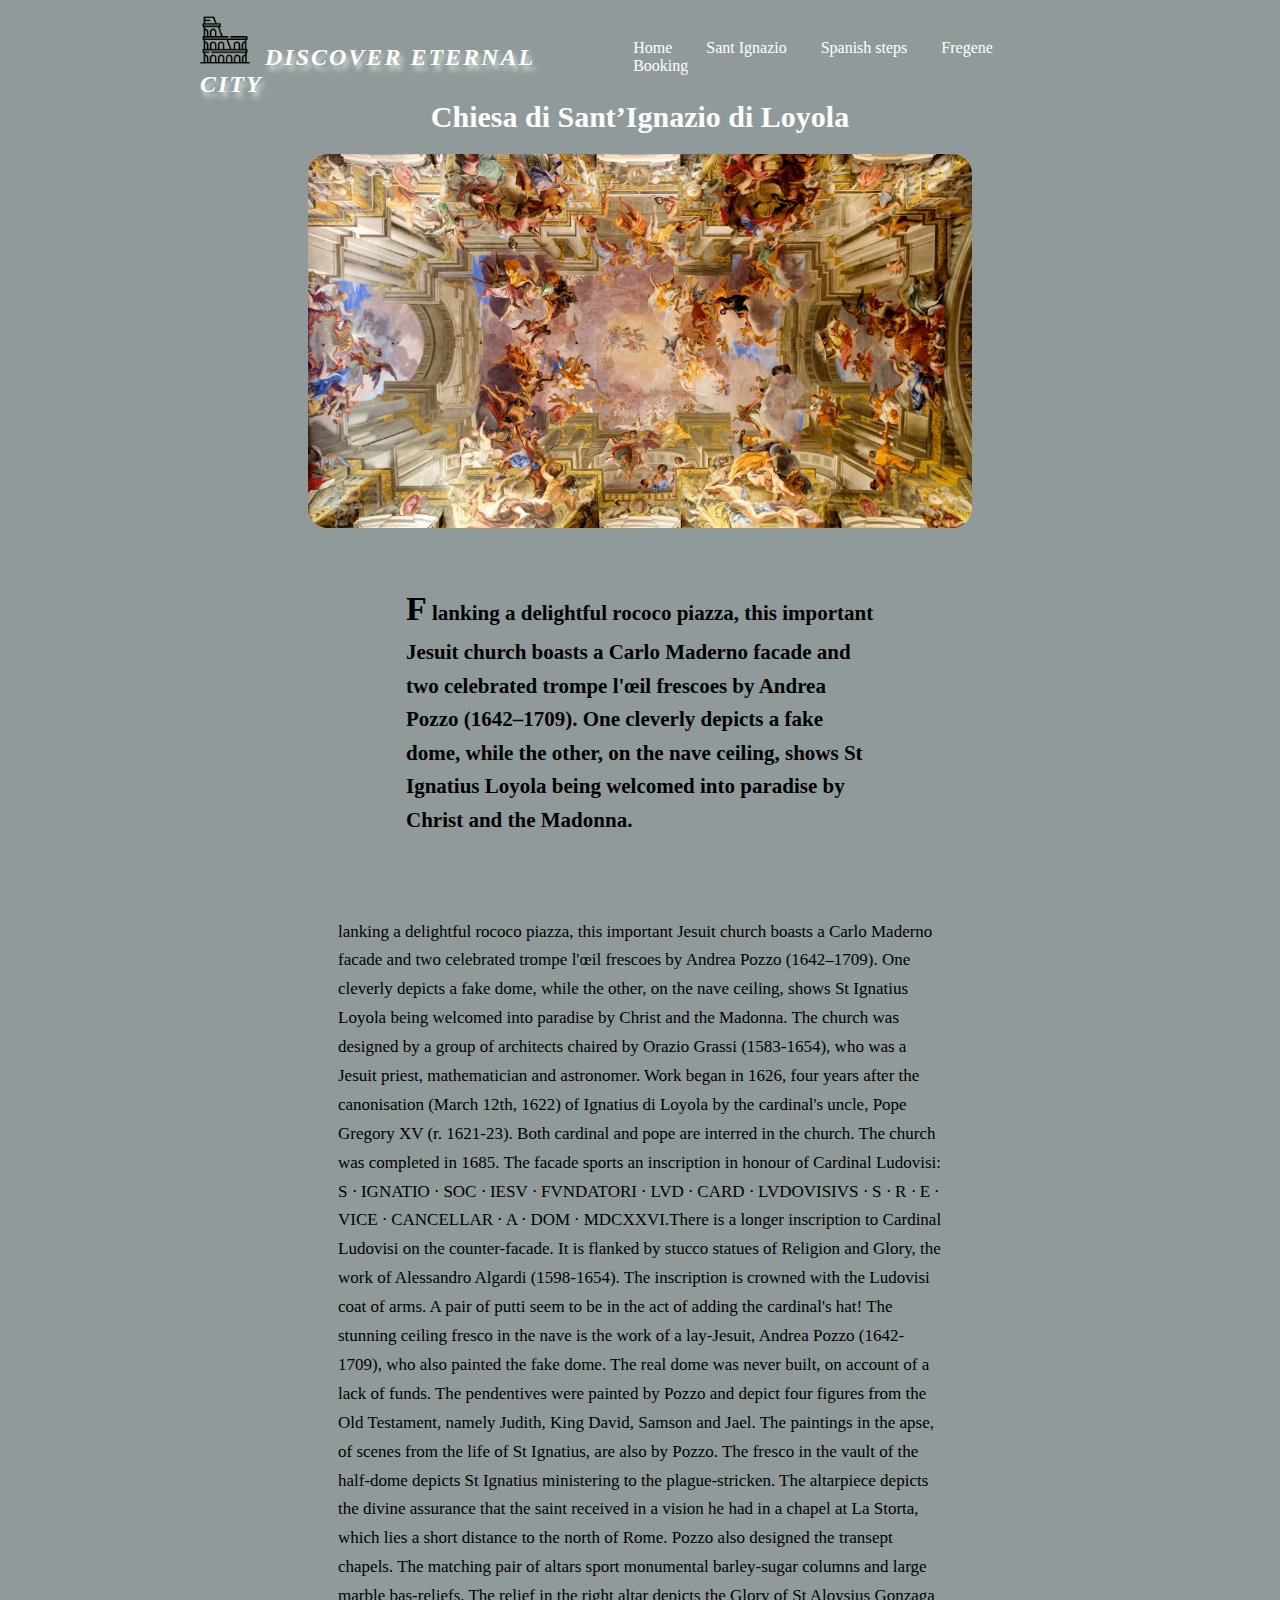
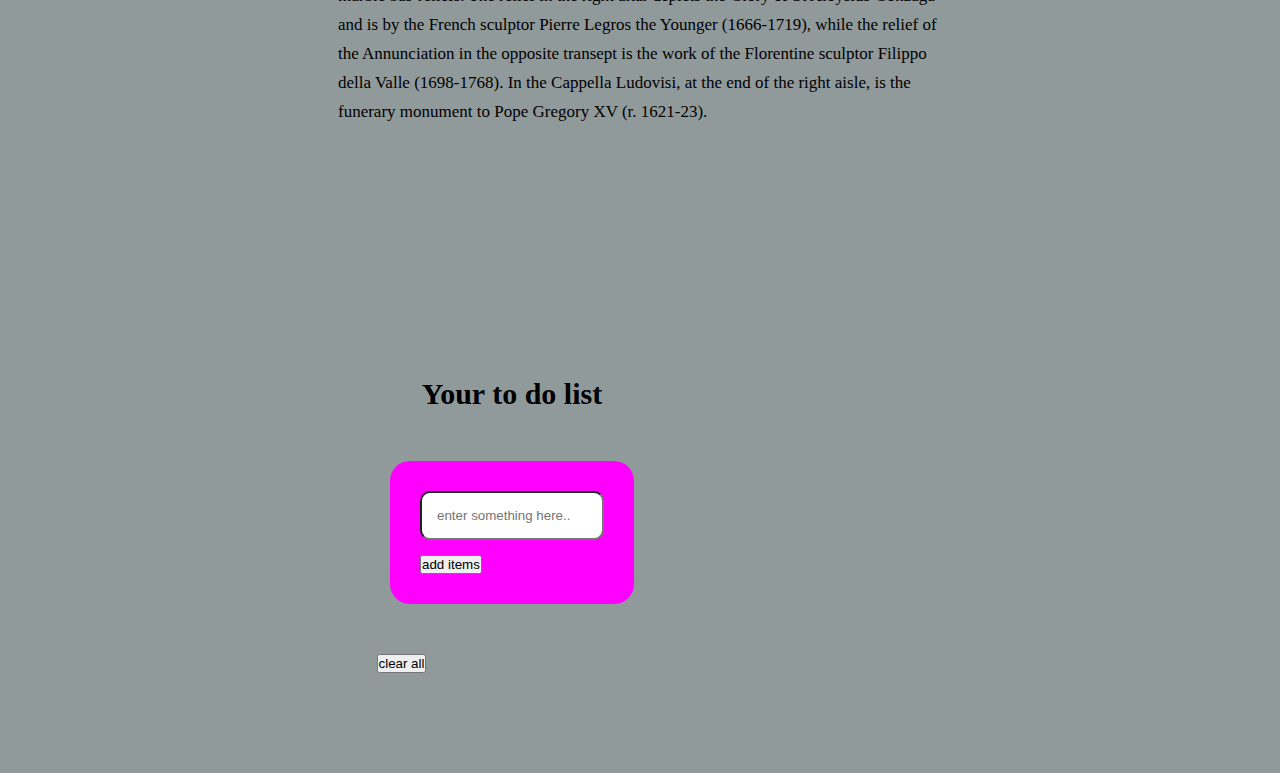
<file: chiesa.html>
<!DOCTYPE html>
<html lang="en">
<head>
    <meta charset="UTF-8">
    <meta http-equiv="X-UA-Compatible" content="IE=edge">
    <meta name="viewport" content="width=device-width, initial-scale=1.0">
    <link rel="stylesheet" href="https://cdnjs.cloudflare.com/ajax/libs/font-awesome/6.2.0/css/all.min.css">
    <link rel="stylesheet" href="newonecss.css">
    <link rel="stylesheet" href="todolist.css">
    <title>Church of Saint Ignazio</title>
</head>
<body>
    <header>
        <a href="index.html" class="pirveli"><img src="images/colosseum.png" alt=""></i>Discover eternal city</a>
        <div class="menu-btn"></div>
        <div class="navigation">
          <div class="navigation-items">
            <a href="index.html" target="_blank">Home</a>
            <a href="chiesa.html" target="_blank"> Sant Ignazio</a>
            <a href="spanishsteps.html" target="_blank">Spanish steps</a>
            <a href="testfregene.html" target="_blank">Fregene</a>
            <a href="test.html" target="_blank">Booking</a>
          </div>
        </div>
      </header>

        <main>
        <section class="churchsection">
          <h2 class="chiesa"> Chiesa di Sant’Ignazio di Loyola</h3>
          <div class="chiesapic"> <img src="images/chiesa.jpg" alt=""></div>

        <h3 class="chiesah3">
           <span class="firstf">F</span> lanking a delightful rococo piazza, this important Jesuit church boasts a Carlo Maderno facade and two celebrated trompe l'œil frescoes by Andrea Pozzo (1642–1709). One cleverly depicts a fake dome, while the other, on the nave ceiling, shows St Ignatius Loyola being welcomed into paradise by Christ and the Madonna.
        </h2>
        <p class="chiesap"> lanking a delightful rococo piazza, this important Jesuit church boasts a Carlo Maderno facade and two celebrated trompe l'œil frescoes by Andrea Pozzo (1642–1709). One cleverly depicts a fake dome, while the other, on the nave ceiling, shows St Ignatius Loyola being welcomed into paradise by Christ and the Madonna. 
            The church was designed by a group of architects chaired by Orazio Grassi (1583-1654), who was a Jesuit priest, mathematician and astronomer. Work began in 1626, four years after the canonisation (March 12th, 1622) of Ignatius di Loyola by the cardinal's uncle, Pope Gregory XV (r. 1621-23). Both cardinal and pope are interred in the church. 

The church was completed in 1685. The facade sports an inscription in honour of Cardinal Ludovisi: S ⋅ IGNATIO ⋅ SOC ⋅ IESV ⋅ FVNDATORI ⋅ LVD ⋅ CARD ⋅ LVDOVISIVS ⋅ S ⋅ R ⋅ E ⋅ VICE ⋅ CANCELLAR ⋅ A ⋅ DOM ⋅ MDCXXVI.
​
There is a longer inscription to Cardinal Ludovisi on the counter-facade. It is flanked by stucco statues of Religion and Glory, the work of Alessandro Algardi (1598-1654). The inscription is crowned with the Ludovisi coat of arms. A pair of putti seem to be in the act of adding the cardinal's hat! 

The stunning ceiling fresco in the nave is the work of a lay-Jesuit, Andrea Pozzo (1642-1709), who also painted the fake dome. The real dome was never built, on account of a lack of funds. The pendentives were painted by Pozzo and depict four figures from the Old Testament, namely Judith, King David, Samson and Jael. 

The paintings in the apse, of scenes from the life of St Ignatius, are also by Pozzo. The fresco in the vault of the half-dome depicts St Ignatius ministering to the plague-stricken. The altarpiece depicts the divine assurance that the saint received in a vision he had in a chapel at La Storta, which lies a short distance to the north of Rome. 

Pozzo also designed the transept chapels. The matching pair of altars sport monumental barley-sugar columns and large marble bas-reliefs. The relief in the right altar depicts the Glory of St Aloysius Gonzaga and is by the French sculptor Pierre Legros the Younger (1666-1719), while the relief of the Annunciation in the opposite transept is the work of the Florentine sculptor Filippo della Valle (1698-1768).

In the Cappella Ludovisi, at the end of the right aisle, is the funerary monument to Pope Gregory XV (r. 1621-23). 

        </p>
         
         
           

            </section>

            <section class="todolist">
              <h6>Your to do list</h6>
              
             
              <div>
                <form action="" id="form-wraper">
                  <input type="text" class="input-form" placeholder="enter something here.."/>
                  <button class="btn-add">add items</button>
                </form>
          
                <ul class="ul-items"></ul>
                <button class="clear-all">clear all</button>
              </div>
             
            </section>
  
        </main>
        <script src="todolist.js"></script>

    <script src="newonescript.js"></script>
</body>
</html>
</file>
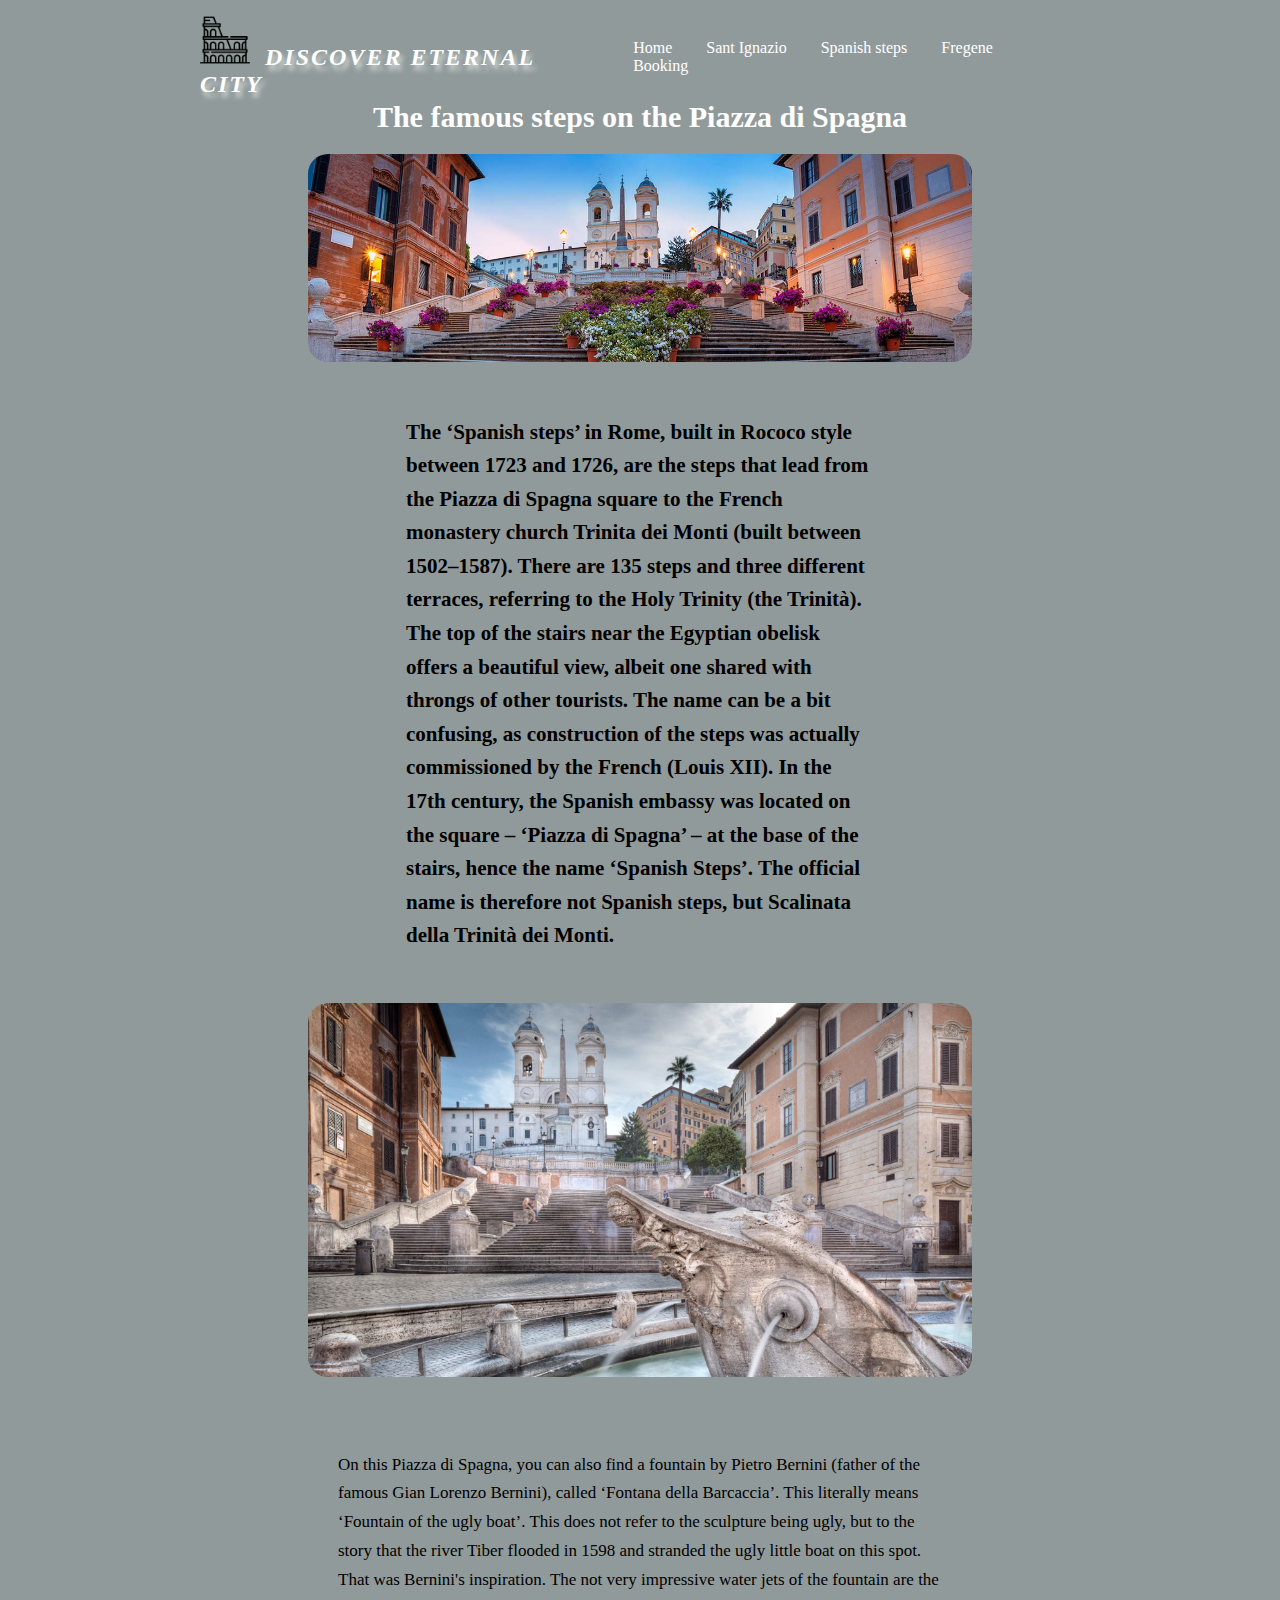
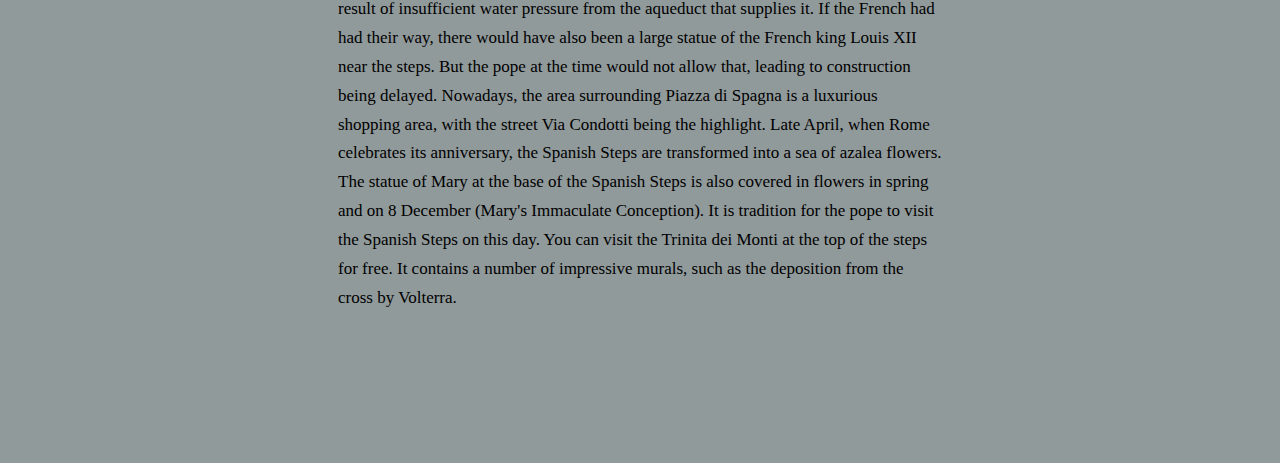
<file: spanishsteps.html>
<!DOCTYPE html>
<html lang="en">
<head>
    <meta charset="UTF-8">
    <meta http-equiv="X-UA-Compatible" content="IE=edge">
    <meta name="viewport" content="width=device-width, initial-scale=1.0">
    <link rel="stylesheet" href="https://cdnjs.cloudflare.com/ajax/libs/font-awesome/6.2.0/css/all.min.css">
    <link rel="stylesheet" href="newonecss.css">
    <title>Spanish steps</title>
</head>
<body>
    <header>
        <a href="index.html" class="pirveli"><img src="images/colosseum.png" alt=""></i>Discover eternal city</a>
        <div class="menu-btn"></div>
        <div class="navigation">
          <div class="navigation-items">
            <a href="index.html" target="_blank">Home</a>
            <a href="about.html" target="_blank"> Sant Ignazio</a>
            <a href="spanishsteps.html" target="_blank">Spanish steps</a>
            <a href="testfregene.html" target="_blank">Fregene</a>
            <a href="test.html" target="_blank">Booking</a>
          </div>
        </div>
      </header>

        <main>
           
        <section class="churchsection">
          <h2 class="chiesa"> The famous steps on the Piazza di Spagna</h3>
          <div class="spanishsteppic"> <img src="images/spanishsteps.jpg" alt=""></div>

        <h3 class="chiesah3">
            The ‘Spanish steps’ in Rome, built in Rococo style between 1723 and 1726, are the steps that lead from the Piazza di Spagna square to the French monastery church Trinita dei Monti (built between 1502–1587). There are 135 steps and three different terraces, referring to the Holy Trinity (the Trinità). The top of the stairs near the Egyptian obelisk offers a beautiful view, albeit one shared with throngs of other tourists. The name can be a bit confusing, as construction of the steps was actually commissioned by the French (Louis XII). In the 17th century, the Spanish embassy was located on the square – ‘Piazza di Spagna’ – at the base of the stairs, hence the name ‘Spanish Steps’. The official name is therefore not Spanish steps, but Scalinata della Trinità dei Monti.
        </h2>
        <div class="spanishsteppic"> <img src="images/piazza-di-spagna (1).jpg" alt=""></div>
        <p class="chiesap"> On this Piazza di Spagna, you can also find a fountain by Pietro Bernini (father of the famous Gian Lorenzo Bernini), called ‘Fontana della Barcaccia’. This literally means ‘Fountain of the ugly boat’. This does not refer to the sculpture being ugly, but to the story that the river Tiber flooded in 1598 and stranded the ugly little boat on this spot. That was Bernini's inspiration. The not very impressive water jets of the fountain are the result of insufficient water pressure from the aqueduct that supplies it. If the French had had their way, there would have also been a large statue of the French king Louis XII near the steps. But the pope at the time would not allow that, leading to construction being delayed. Nowadays, the area surrounding Piazza di Spagna is a luxurious shopping area, with the street Via Condotti being the highlight.

            Late April, when Rome celebrates its anniversary, the Spanish Steps are transformed into a sea of azalea flowers. The statue of Mary at the base of the Spanish Steps is also covered in flowers in spring and on 8 December (Mary's Immaculate Conception). It is tradition for the pope to visit the Spanish Steps on this day. You can visit the Trinita dei Monti at the top of the steps for free. It contains a number of impressive murals, such as the deposition from the cross by Volterra.
        </p>
         
         
           

            </section>
          
  
        </main>

    <script src="newonescript.js"></script>
</body>
</html>
</file>
<file: newonecss.css>
*{
    margin: 0;
    padding: 0;
    list-style-type: none;
    text-decoration: none;
    box-sizing: border-box;
}
body{
    background: rgba(98, 111, 112, 0.7);
  }
  header{
    z-index: 999;
    position: absolute;
    top: 0;
    left: 0;
    width: 100%;
    display: flex;
    justify-content: space-between;
    align-items: center;
    padding: 15px 200px;
    transition: 0.5s ease;
  }
   .fa-pagelines:before{
    font-size: 40px;
    color: green;
  }
  
  header .pirveli{
    color: #fff;
    font-size: 1.5em;
    font-weight: 700;
    letter-spacing: 2px;
    text-transform: uppercase;
    text-decoration: none;
    font-family:fantasy;
    font-style: italic;
    text-shadow: 3px 5px 5px rgb(217, 224, 219);
  
  }
  header .pirveli img{
    width: 50px;
    margin-right: 15px;
    
  }
  
  header .navigation{
    position: relative;
  }
  
  header .navigation .navigation-items a{
    position: relative;
    color: #fff;
    font-size: 1em;
    font-weight: 500;
    text-decoration: none;
    margin-left: 30px;
    transition: 0.3s ease;
    
  }
  
  
  
  header .navigation .navigation-items a:before{
    content: '';
    position: absolute;
    background: #fff;
    width: 0;
    height: 2px;
    bottom: 0;
    left: 0;
    transition: 0.3s ease;
  }
  
  
  
  header .navigation .navigation-items a:hover:before{
    width: 100%;
  }
  
  section{
    padding: 100px 200px;
  }
  
  .casa{
    position: relative;
    width: 100%;
    min-height: 100vh;
    display: flex;
    justify-content: center;
    flex-direction: column;
    background: #2696E9;
  }
  
  .casa:before{
    z-index: 777;
    content: '';
    position: absolute;
    background: rgba(3, 96, 251, 0.3);
    width: 100%;
    height: 100%;
    top: 0;
    left: 0;
  }
  
  .casa .content{
    z-index: 888;
    color: #fff;
    width: 70%;
    margin-top: 50px;
    display: none;
  }
  
  .casa .content.active{
    display: block;
    height: 400px;
    width: 400px;
  }
  
  .casa .content h1{
    font-size: 1.2em;
    font-weight: 600;
    text-transform: uppercase;
   letter-spacing: 2px;
    line-height: 30px; 
    margin-bottom: 40px;
    text-shadow: 0 5px 5px rgba(255, 255, 255, 0.5);
  }
  
  
  
  .casa .content p{
    font-size: 18px;
    margin-bottom: 65px;
  }
  
  .casa .content a{
    background: #fff;
    padding: 5px;
    color: #1680AC;
    font-size: 0.7em;
    font-weight: 500;
    text-decoration: none;
    border-radius: 20px;
  }
  .casa .content a:hover{
    background-color: #1680AC;
    color: #fff;
  }
  
  
  .casa .media-icons{
    z-index: 888;
    position: absolute;
    right: 30px;
    display: flex;
    flex-direction: column;
    transition: 0.5s ease;
  }
  
  .casa .media-icons a{
    color: #fff;
    font-size: 1.6em;
    transition: 0.3s ease;
  }
  
  .casa .media-icons a:not(:last-child){
    margin-bottom: 20px;
  }
  
  .casa .media-icons a:hover{
    transform: scale(1.3);
  }

  .fa-facebook-f:hover, .fa-twitter:hover{
    color: blue;
  }
  .fa-instagram:hover{
    color: fuchsia;
  }
  
  .casa video{
    z-index: 000;
    position: absolute;
    top: 0;
    left: 0;
    width: 100%;
    height: 100%;
    object-fit: cover;
  }
  
  .slider-navigation{
    z-index: 888;
    position: relative;
    display: flex;
    justify-content: center;
    align-items: center;
    transform: translateY(80px);
    margin-bottom: 12px;
  }
  
  .slider-navigation .nav-btn{
    width: 12px;
    height: 12px;
    background: #fff;
    border-radius: 50%;
    cursor: pointer;
    box-shadow: 0 0 2px rgba(255, 255, 255, 0.5);
    transition: 0.3s ease;
  }
  
  .slider-navigation .nav-btn.active{
    background: #2696E9;
  }
  
  .slider-navigation .nav-btn:not(:last-child){
    margin-right: 20px;
  }
  
  .slider-navigation .nav-btn:hover{
    transform: scale(1.2);
  }
  
  .video-slide{
    position: absolute;
    width: 100%;
    clip-path: circle(0% at 0 50%);
  }
  
  .video-slide.active{
    clip-path: circle(150% at 0 50%);
    transition: 2s ease;
    transition-property: clip-path;
  }



  /* ====about.html-fororomano colosseo==== */


  .vero{
    position: relative;
    width: 100%;
    min-height: 100vh;
    display: flex;
    justify-content: space-between;
    flex-direction: row;
    background: #2696E9;
  }
.vero video{
    z-index: 000;
position: absolute;
top: 0;
left: 0;
width: 100%;
height: 100%;
object-fit: cover;


}

.vero .aboutpage{
   
    padding: 50px;
    background-color: rgba(241, 235, 235, 0.2);
    z-index: 777;
    
}
 

.vero .aboutpage p{
    width: 400px;
    
    font-size: 16px;
}
.vero .caption p{
    width: 300px;
    padding: 50px;
    font-size: 20px;
    font-weight: 800;
    color: rgb(43, 0, 0);
    border-right: 2px solid rgb(124, 45, 45);
    font-family: 'Faustina', serif;
    }
    

.vero .icons{
    z-index: 888;
    position: absolute;
    right: 30px;
    position: fixed;
    display: flex;
    flex-direction: column;
    transition: 0.5s ease;
  }
  
  .vero .icons a{
    color: #fff;
    font-size: 1.6em;
    transition: 0.3s ease;
  }
  
  .vero .icons a:not(:last-child){
    margin-bottom: 20px;
  }
  
  .vero .icons a:hover{
    transform: scale(1.3);
  }



  /* ====BOOKING FORM=======  */
    form {
        width: 80%;
        padding: 30px;
       margin: 50px auto;
      
       z-index: 999;
       
       
       
    }
     .scrollarrow{
        position: absolute;
        top: 50px;
        right:20px;
        width: 50px;
        height: 50px;
        
     }
     .fa-arrow-down:before{
        padding: 5px 10px;
        z-index: 999;
        font-size: 50px;
        background: fuchsia;
     }

    .formheader{
        text-align: left;
        padding: 20px;
        color: #fff;
    }


    form input {
        width: 60%;
        padding: 20px;
        border-radius: 30px;
        margin-bottom: 15px;
        display: flex;
        justify-content: center;
        align-items: center;
      }

      form label{
        display: block;
        width: 70%;
        text-align: left;
        padding: 24px;
        color: #fff;
        resize: none;
        font-weight: bolder;
        
        }
        .selectage{
            padding: 20px;
            color: #fff;
        }
    
    .different{
        display: flex;
        flex-direction: column;
    }
    .different label{
        color: #fff;
       font-size: 16px;
       padding: 5px;
    }
    .different input {
    width: 50px;
    display: flex;
    justify-content: space-between;
    
    }
    
    input[type=submit]{ 
        width: 100px;
        padding: 5px;
        color: #000;
        background-color: rgb(240, 240, 255);
     
    }
    input[type=submit]:hover{
        transform: scale(1.1);
        color: #fff;
        background-color: #000;
        border: 2px solid green;
    }
    
    .error-text{
        display: block;
        color: #f00;
    
    }
    
    .email-error{
        display: block;
    }
    
    
    
    .iconhide{
        width: 100%;
        display: flex;
    }
    
    .iconhide input{
        width: 60%;
    }
    #toggle-icon{
        font-size: 30px;
        padding: 10px;
    }



    /* ===AJAX PHOTOS FROM THE SERVER==== */


    section {
        width: 80%;
        display: flex;
        justify-content: center;
        align-items: center;
      }
      
      li {
        background-color: rgb(129, 159, 117);
        padding: 20px;
        margin-bottom: 25px;
        width: 80%;
       
      }
      
      section li img {
        width: 100%;
        border-radius: 30px;
        padding: 20px;
      }
      
      .text {
        position: fixed;
        top: 100px;
        left: 0;
        width: 20%;
        height: 20%;
        margin-left: 400px;
        border-radius: 30px;
        background-color: rgb(182, 186, 173);
        display: none;
      }
      
      .text p {
        font-size: 25px;
        padding: 20px;
      }
      
      .text.active {
        display: block;
      }



      /* -----chiesa===== */



      .churchsection{
        width: 100%;
        display: flex;
        justify-content: space-around;
        flex-direction: column;
        align-items: center;

      }
      .chiesapic{
        width: 80%;
        padding: 20px;
      }
      .chiesapic img{
        width: 100%;
        border-radius: 20px;
      }
      .firstf{
        font-size: 34px;
        font-weight: 700;
      }
      .chiesa {
        font-size: 30px;
        color: #fff;
      }
      .chiesah3 {
        padding: 30px;
        width: 60%;
        font-size: 21px;
        line-height: 1.6;
      }

      .chiesap{
        padding: 50px;
        width: 80%;
        font-size: 17px;
        line-height: 1.7;
      }


      

   

      /* =====SPANISH STEPS==== */
      .spanishsteppic{
        z-index: 999;
        padding: 20px;
        width: 80%;
      }
      .spanishsteppic img{
        width: 100%;
        background-size: cover;
        border-radius: 20px;


      }



      /* ===TEST BOOKING FORM WITH VIDEO===== */

.maindivfregene{
    padding: 20px;
    width: 90%;
    background-color: rgba(196, 63, 68, 0.2);
    z-index: 999;
    border-radius: 20px;
}

/* //accordion====== */
.accordion-title{
    position: relative;
}

.accordion-title::before{
    content: "+";
    position: absolute;
    top: 50%;
    right: 20px;
    transform: translateY(-50%);
    font-size: 30px;
    cursor: pointer;
}
     .container.active .accordion-title::before{
        content: "-";
     }

     .content{
        height: 0;
        font-size: 25px;
        width: 100%;
        overflow: hidden;
        transition: 0.5s;
     }

     .container.active .content{
 height: 250px;
 padding: 20px;
     }

  
  @media (max-width: 1040px){
  
    header{
      padding: 12px 20px;
    }
    .casa .content.active{
      width: 300px;
      height: 300px;
    }
  
    .casa .content h1{
      font-size: 17px;
    }
  
    section{
      padding: 100px 20px;
    }
  
    .casa .media-icons{
      right: 15px;
    }
  
    header .navigation{
      display: none;
    }
  
    header .navigation.active{
      position: fixed;
      width: 100%;
      height: 100vh;
      top: 0;
      left: 0;
      display: flex;
      justify-content: center;
      align-items: center;
      background: rgba(1, 1, 1, 0.5);
      z-index: 999999;
    }
  
    header .navigation .navigation-items a{
      color: #222;
      font-size: 1.2em;
      margin: 20px;
    }
  
    header .navigation .navigation-items a:before{
      background: #222;
      height: 5px;
    }
  
    header .navigation.active .navigation-items{
      background: #fff;
      width: 600px;
      max-width: 600px;
      margin: 20px;
      padding: 40px;
      display: flex;
      flex-direction: column;
      align-items: center;
      border-radius: 5px;
      box-shadow: 0 5px 25px rgb(1 1 1 / 20%);
      z-index: 9999999;
    }
  
    .menu-btn{
      background: url(images/menu.png)no-repeat;
      background-size: 30px;
      background-position: center;
      width: 40px;
      height: 40px;
      cursor: pointer;
      transition: 0.3s ease;
    }
  
    .menu-btn.active{
      z-index: 999;
      background: url(images/close.png)no-repeat;
      background-size: 25px;
      background-position: center;
      transition: 0.3s ease;
      z-index: 99999999;
    }
  }
  
  @media (max-width: 560px){
    .casa .content h1{
      font-size: 1em;
      line-height: 30px;
  
    }
    .casa .content p{
      font-size: 12px;
    }
    .casa .content a{
      font-size: 0.5em;
      font-weight: 700;
      
    }
  }
</file>
<file: todolist.css>
*{
    margin: 0;
    padding: 0;
    box-sizing: border-box;
    list-style-type: none;
    text-decoration: none;
}

.todolist{
    display: flex;
    flex-direction: column;
}

h6{
    font-size: 30px;
}

form{
    width: 90%;
    padding: 30px;
    background-color: fuchsia;
    border-radius: 20px;
}

form input{
    width: 100%;
    border-radius: 10px;
    padding: 15px;
}
</file>
